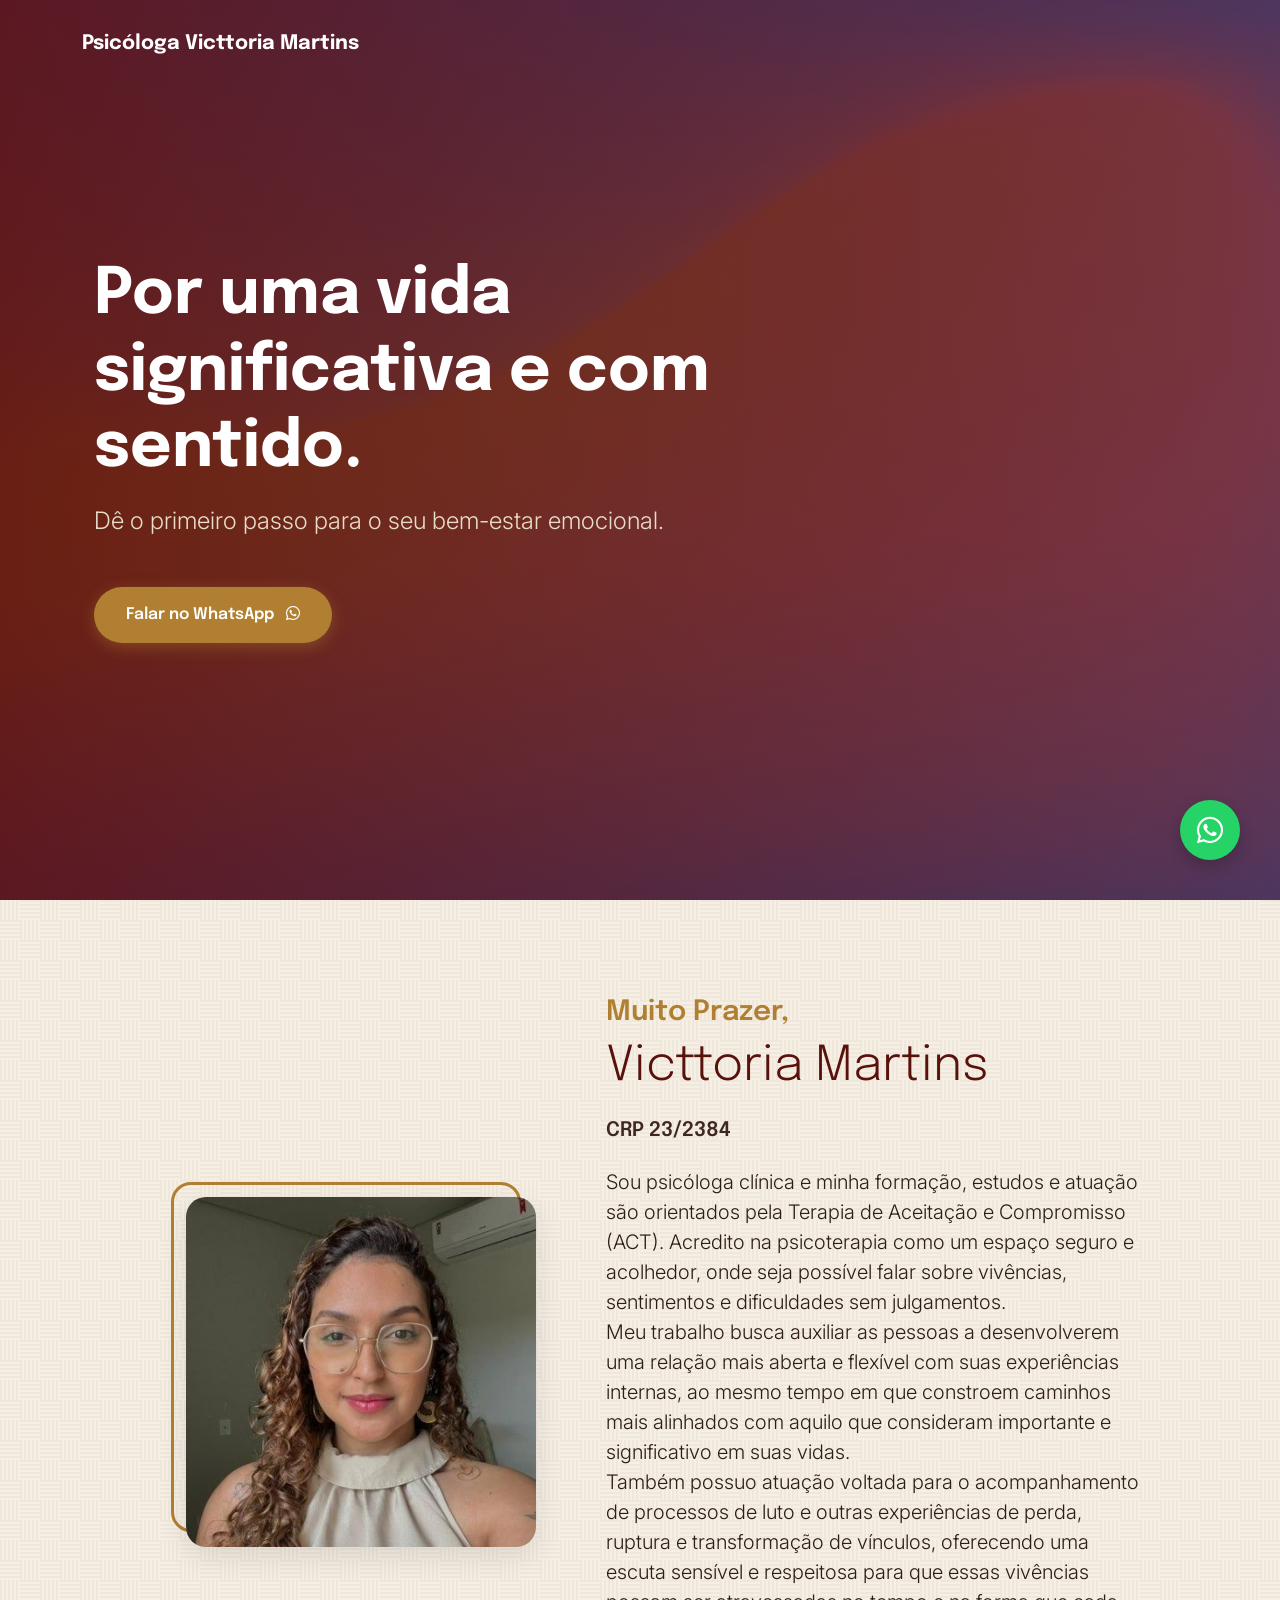
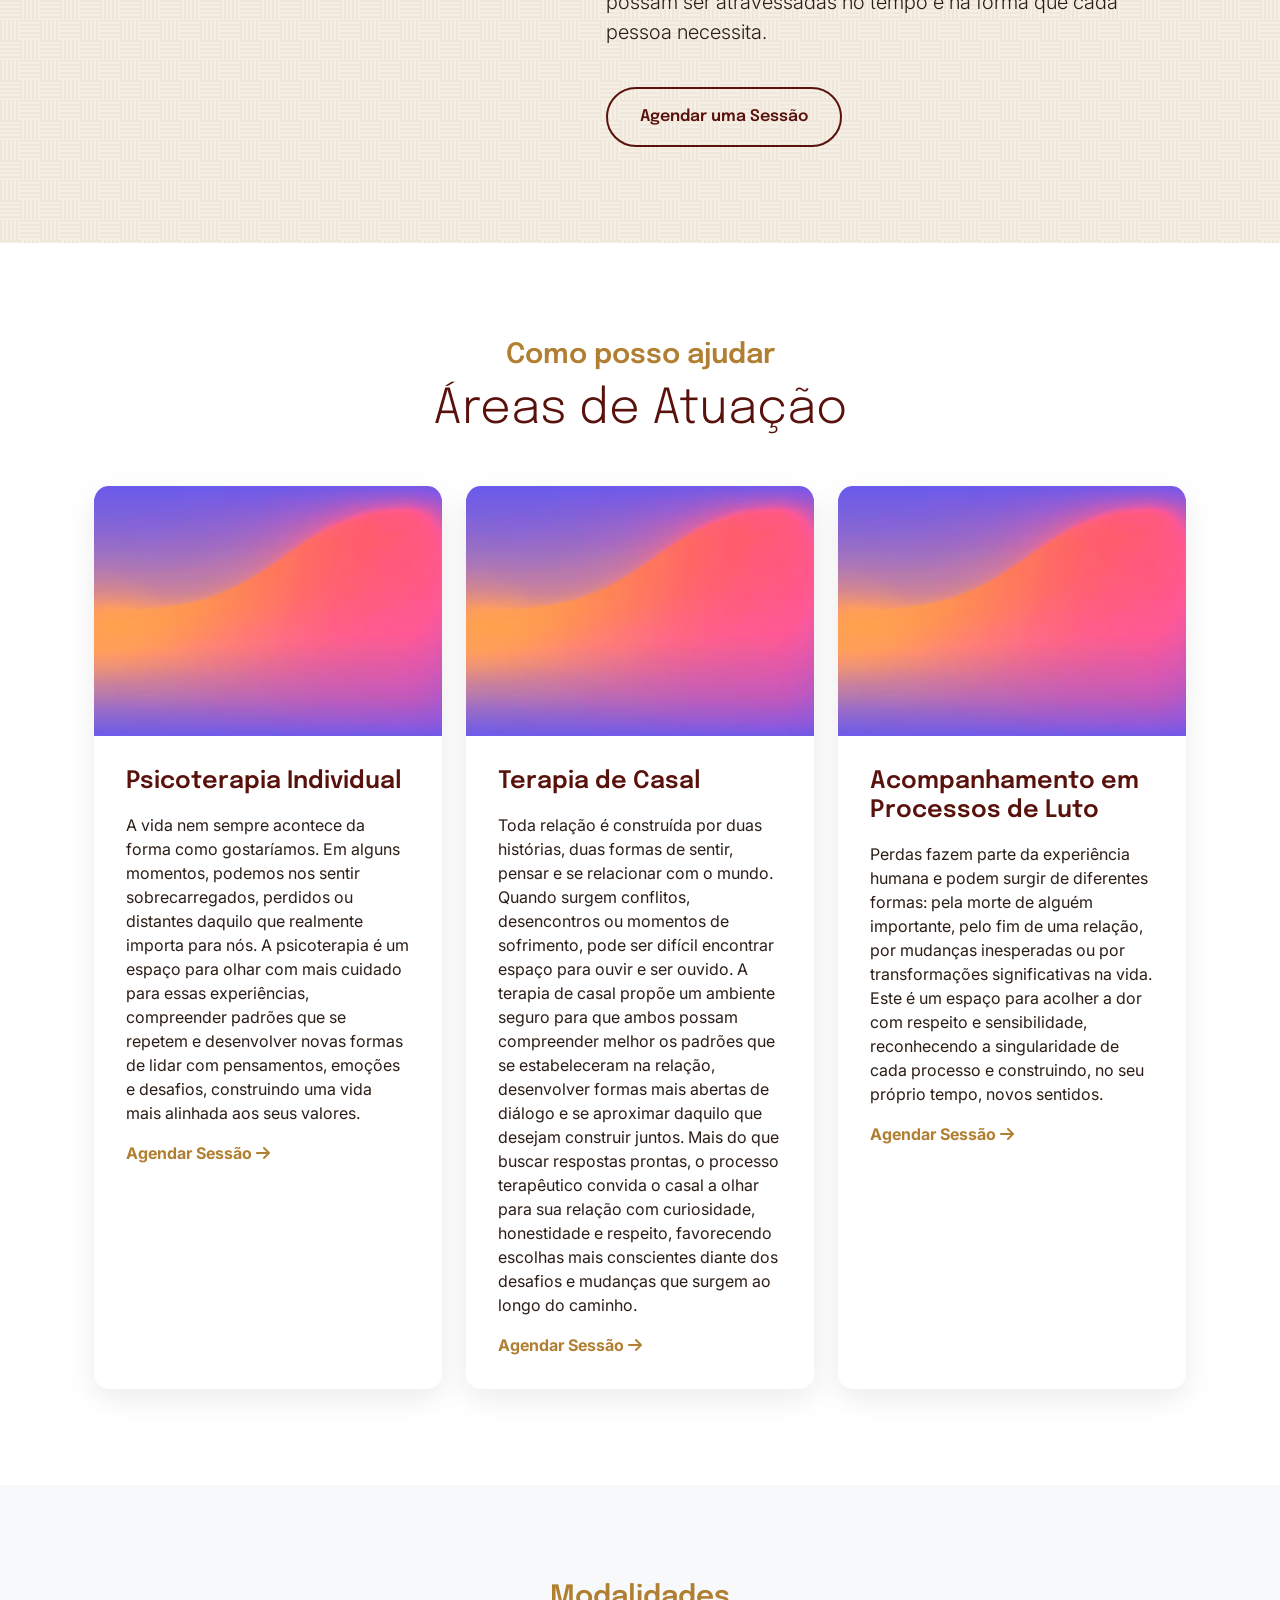
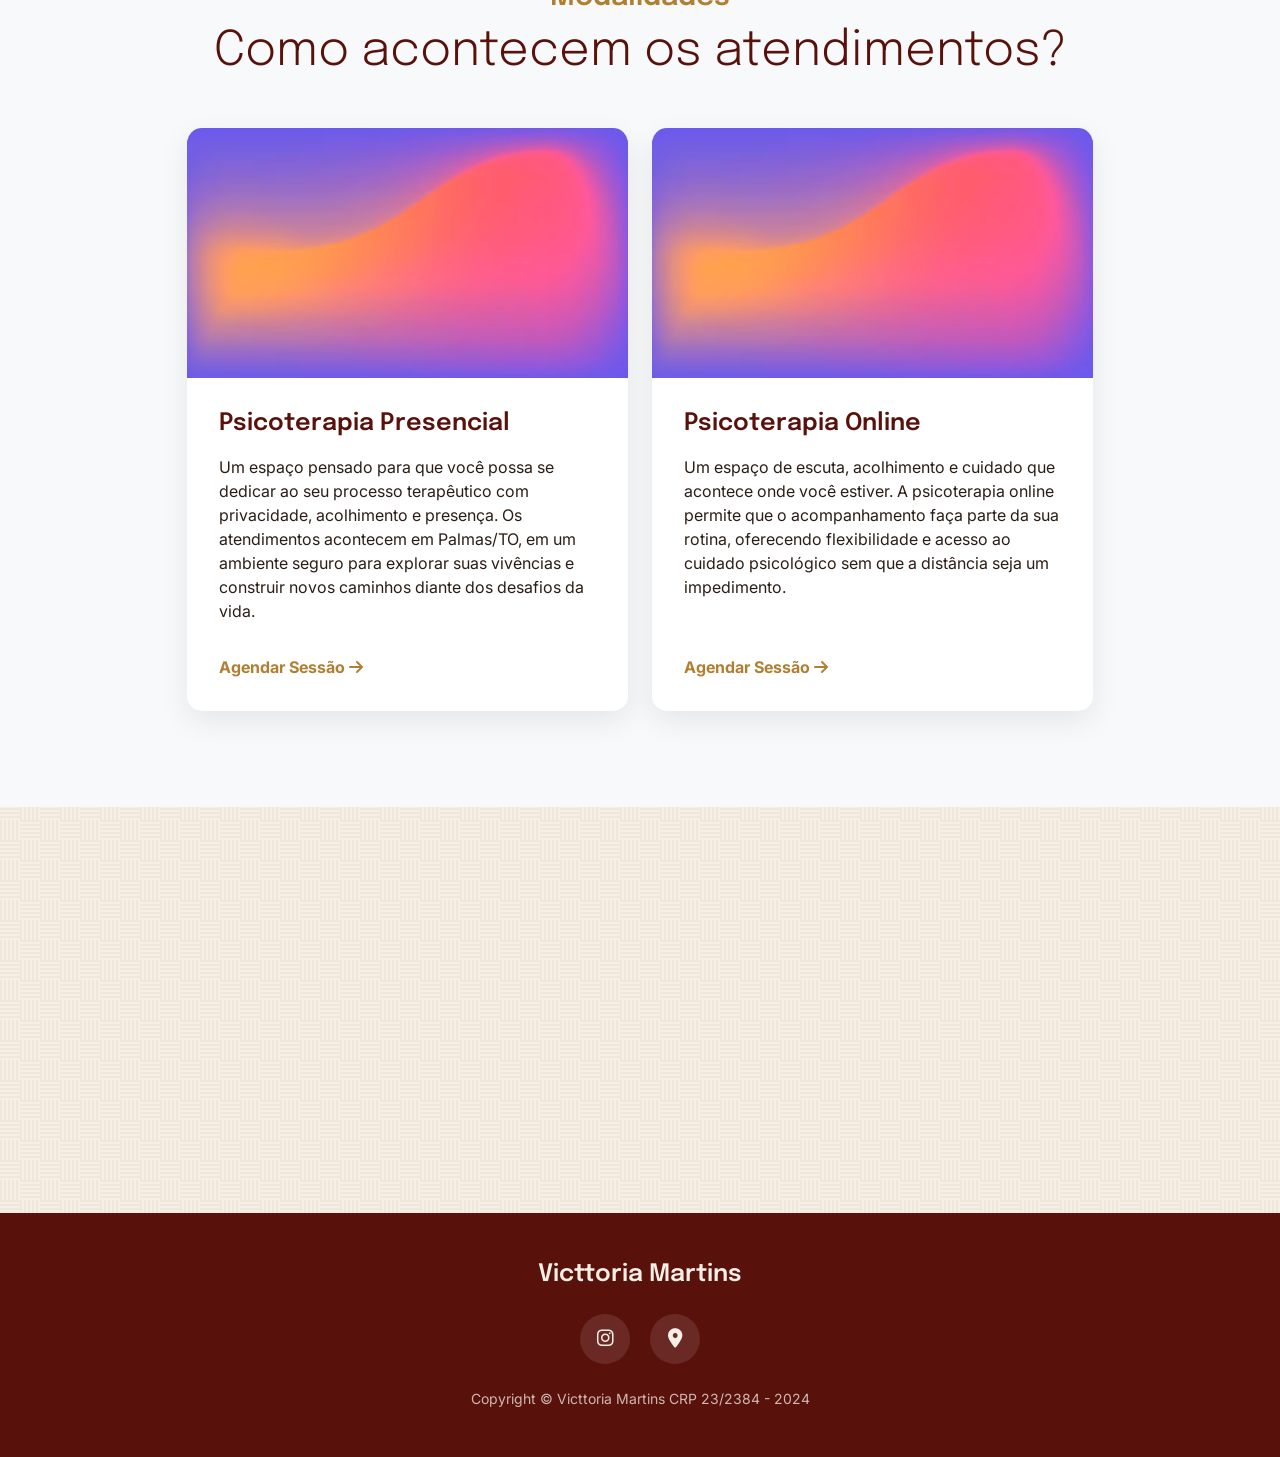
<file: index.html>
<!doctype html>
<html lang="pt-BR">
<head>
    <meta charset="utf-8">
    <meta name="viewport" content="width=device-width, initial-scale=1">
    
    <!-- SEO Meta Tags -->
    <title>Victtoria Martins | Psicóloga - Psicoterapia do Luto e ACT</title>
    <meta name="description" content="Psicóloga Clínica (CRP 23/2384) especialista em Psicoterapia do Luto e Terapia de Aceitação e Compromisso (ACT). Atendimento online e presencial.">
    <meta name="keywords" content="Psicóloga, Psicoterapia, Luto, ACT, Terapia Online, Palmas TO">
    
    <!-- Open Graph (WhatsApp/Social Media) -->
    <meta property="og:title" content="Victtoria Martins | Psicóloga Clínica">
    <meta property="og:description" content="Por uma vida significativa e com sentido. Agende sua sessão.">
    <meta property="og:image" content="https://images.unsplash.com/photo-1573496359142-b8d87734a5a2?ixlib=rb-1.2.1&auto=format&fit=crop&w=600&q=80">
    <meta property="og:url" content="https://psivicttoriamartins.com.br/">
    
    <!-- Bootstrap CSS -->
    <link href="https://cdn.jsdelivr.net/npm/bootstrap@5.1.3/dist/css/bootstrap.min.css" rel="stylesheet">
    
    <!-- Fontes Customizadas -->
    <link href="https://fonts.googleapis.com/css2?family=Epilogue:wght@300;400;600;800&family=Inter:wght@300;400;600&display=swap" rel="stylesheet">
    
    <!-- Netlify Identity Widget (Para Login no Painel) -->
    <script src="https://identity.netlify.com/v1/netlify-identity-widget.js"></script>
    
    <!-- FontAwesome & Icons -->
    <link rel="stylesheet" href="https://cdnjs.cloudflare.com/ajax/libs/font-awesome/6.1.0/css/all.min.css">
    
    <!-- Custom CSS (Premium Styles) -->
    <link href="css/custom.css" rel="stylesheet" />
    
    <link rel="icon" type="image/png" href="./img/psico.png">
</head>
<body class="texture-bg" id="page-top">

    <!-- Navbar / Header Simples -->
    <nav class="navbar navbar-expand-lg navbar-light bg-transparent pt-4 pb-4 position-absolute w-100" style="z-index: 10;">
        <div class="container">
            <a class="navbar-brand text-white fw-bold" style="font-family: 'Epilogue', sans-serif;" href="#page-top" id="conf_nome">Carregando...</a>
        </div>
    </nav>

    <!-- Hero Section -->
    <header class="masthead-custom" id="img_hero_bg">
        <div class="container masthead-content text-white px-4">
            <div class="row align-items-center">
                <div class="col-lg-7 text-center text-lg-start mb-5 mb-lg-0 fade-in-section">
                    <h1 class="display-3 fw-bold mb-3" id="conf_slogan">Carregando slogan...</h1>
                    <p class="lead mb-5 fs-4" style="color: var(--color-beige-dark);">Dê o primeiro passo para o seu bem-estar emocional.</p>
                    <a class="btn btn-premium" id="btn-hero" href="#" target="_blank">Falar no WhatsApp <i class="fa-brands fa-whatsapp ms-2"></i></a>
                </div>
            </div>
        </div>
    </header>

    <!-- Sobre Mim Section -->
    <section class="py-5 my-5 fade-in-section" id="sobre">
        <div class="container px-4">
            <div class="row align-items-center justify-content-center">
                <div class="col-lg-5 text-center mb-5 mb-lg-0">
                    <div class="profile-img-container">
                        <img id="img_perfil" src="" alt="Victtoria Martins" class="img-fluid profile-img" style="max-width: 350px;">
                    </div>
                </div>
                <div class="col-lg-6">
                    <h3 class="text-mustard mb-2">Muito Prazer,</h3>
                    <h2 class="display-5 text-wine mb-4">Victtoria Martins</h2>
                    <h5 class="text-brown mb-4" id="conf_crp">Carregando CRP...</h5>
                    <p class="lead fs-5" id="conf_sobre">Carregando sobre mim...</p>
                    <a class="btn btn-outline-premium mt-4" id="btn-sobre" href="#" target="_blank">Agendar uma Sessão</a>
                </div>
            </div>
        </div>
    </section>

    <!-- Serviços / Áreas de Atuação -->
    <section class="py-5 bg-white fade-in-section" id="servicos">
        <div class="container px-4 py-5">
            <div class="text-center mb-5">
                <h3 class="text-mustard mb-2">Como posso ajudar</h3>
                <h2 class="display-5 text-wine">Áreas de Atuação</h2>
            </div>
            
            <div class="row g-4 justify-content-center" id="servicos-container">
                <!-- Serviços gerados dinamicamente via JS -->
            </div>
        </div>
    </section>

    <!-- Como Acontecem os Atendimentos -->
    <section class="py-5 bg-light fade-in-section" id="como-ajudar">
        <div class="container px-4 py-5">
            <div class="text-center mb-5">
                <h3 class="text-mustard mb-2">Modalidades</h3>
                <h2 class="display-5 text-wine">Como acontecem os atendimentos?</h2>
            </div>
            
            <div class="row g-4 justify-content-center" id="como_ajudar-container">
                <!-- Conteúdo gerado dinamicamente via JS -->
            </div>
        </div>
    </section>

    <!-- Mapa e Localização -->
    <section class="fade-in-section" id="contato">
        <!-- Substituindo o iframe com um filtro para dar um ar mais elegante -->
        <div class="map" style="filter: grayscale(40%) contrast(1.1) opacity(0.9);">
            <iframe src="https://www.google.com/maps/embed?pb=!1m18!1m12!1m3!1d125632.6745460391!2d-48.417274370221364!3d-10.259883275138547!2m3!1f0!2f0!3f0!3m2!1i1024!2i768!4f13.1!3m3!1m2!1s0x933b3439911f1257%3A0x93b8070d05c818f!2sPalmas%2C%20TO!5e0!3m2!1spt-BR!2sbr!4v1649476868357!5m2!1spt-BR!2sbr" width="100%" height="400" style="border:0;" allowfullscreen="" loading="lazy" referrerpolicy="no-referrer-when-downgrade"></iframe>
        </div>
    </section>

    <!-- Footer -->
    <footer class="py-5 text-center">
        <div class="container px-4">
            <h4 class="mb-4 font-weight-bold">Victtoria Martins</h4>
            <div class="footer-social mb-4">
                <a id="link_instagram" class="social-link mx-2" href="#" target="_blank"><i class="fa-brands fa-instagram"></i></a>
                <a id="link_mapa" class="social-link mx-2" href="#" target="_blank"><i class="fa-solid fa-location-dot"></i></a>
            </div>
            <p class="small mb-0 opacity-75">Copyright &copy; Victtoria Martins CRP 23/2384 - 2024</p>
        </div>
    </footer>

    <!-- Float WhatsApp Button -->
    <a href="#" class="float-whatsapp" id="float-whatsapp" target="_blank">
        <i class="fa-brands fa-whatsapp"></i>
    </a>

    <!-- Scripts (Bootstrap & Custom Logic) -->
    <script src="https://cdn.jsdelivr.net/npm/bootstrap@5.1.3/dist/js/bootstrap.bundle.min.js"></script>
    <script>
        // Lógica do CRM Lite (Buscar dados do JSON)
        document.addEventListener("DOMContentLoaded", function() {
            fetch('config/data.json')
                .then(response => response.json())
                .then(siteConfig => {
                    // Função para gerar o link do WhatsApp
                    const getWappLink = (msg) => `https://wa.me/${siteConfig.whatsapp_numero}?text=${encodeURIComponent(msg)}`;

                    // Injetar Textos
                    const setElem = (id, text) => { if(document.getElementById(id)) document.getElementById(id).innerText = text; };
                    setElem('conf_nome', siteConfig.nome);
                    setElem('conf_crp', siteConfig.crp);
                    setElem('conf_slogan', siteConfig.slogan);
                    setElem('conf_sobre', siteConfig.sobre_mim);

                    // Injetar Links WhatsApp Globais
                    if(document.getElementById('btn-hero')) document.getElementById('btn-hero').href = getWappLink(siteConfig.mensagem_padrao);
                    if(document.getElementById('btn-sobre')) document.getElementById('btn-sobre').href = getWappLink(siteConfig.mensagem_padrao);
                    if(document.getElementById('float-whatsapp')) document.getElementById('float-whatsapp').href = getWappLink(siteConfig.mensagem_padrao);

                    // Injetar Links Sociais
                    if(document.getElementById('link_instagram')) document.getElementById('link_instagram').href = siteConfig.link_instagram;
                    if(document.getElementById('link_mapa')) document.getElementById('link_mapa').href = siteConfig.link_mapa;

                    // Injetar Imagens Globais
                    if(document.getElementById('img_hero_bg')) document.getElementById('img_hero_bg').style.backgroundImage = `url('${siteConfig.imagem_hero_bg}')`;
                    if(document.getElementById('img_perfil')) document.getElementById('img_perfil').src = siteConfig.imagem_perfil;

                    // Injetar Áreas de Atuação Dinamicamente
                    const container = document.getElementById('servicos-container');
                    if (container && siteConfig.servicos) {
                        container.innerHTML = ''; // Limpar antes de renderizar
                        
                        const total = siteConfig.servicos.length;
                        let colClass = "col-md-6 col-lg-3";
                        if (total === 1) colClass = "col-md-8 col-lg-6";
                        else if (total === 2) colClass = "col-md-6 col-lg-5";
                        else if (total === 3) colClass = "col-md-6 col-lg-4";

                        siteConfig.servicos.forEach(servico => {
                            let linkHtml = '';
                            if (servico.link_texto && servico.whatsapp_msg) {
                                linkHtml = `<div class="mt-3"><a href="${getWappLink(servico.whatsapp_msg)}" target="_blank" class="text-mustard fw-bold text-decoration-none">${servico.link_texto} <i class="fa-solid fa-arrow-right"></i></a></div>`;
                            }

                            const cardHtml = `
                            <div class="${colClass}">
                                <div class="service-card">
                                    <img src="${servico.imagem}" alt="${servico.titulo}">
                                    <div class="service-card-body">
                                        <h4>${servico.titulo}</h4>
                                        <p>${servico.descricao}</p>
                                        ${linkHtml}
                                    </div>
                                </div>
                            </div>
                            `;
                            container.insertAdjacentHTML('beforeend', cardHtml);
                        });
                    }

                    // Injetar "Como Acontecem os Atendimentos" Dinamicamente
                    const comoAjudarContainer = document.getElementById('como_ajudar-container');
                    if (comoAjudarContainer && siteConfig.como_ajudar) {
                        comoAjudarContainer.innerHTML = ''; // Limpar antes de renderizar
                        
                        const totalComoAjudar = siteConfig.como_ajudar.length;
                        let colClassCA = "col-md-6 col-lg-4"; // Mais largo para modalidades
                        if (totalComoAjudar === 1) colClassCA = "col-md-8 col-lg-6";
                        else if (totalComoAjudar === 2) colClassCA = "col-md-6 col-lg-5";

                        siteConfig.como_ajudar.forEach(item => {
                            let linkHtml = '';
                            if (item.link_texto && item.whatsapp_msg) {
                                linkHtml = `<div class="mt-auto pt-3"><a href="${getWappLink(item.whatsapp_msg)}" target="_blank" class="text-mustard fw-bold text-decoration-none">${item.link_texto} <i class="fa-solid fa-arrow-right"></i></a></div>`;
                            }

                            const cardHtml = `
                            <div class="${colClassCA}">
                                <div class="service-card h-100 d-flex flex-column">
                                    <img src="${item.imagem}" alt="${item.titulo}">
                                    <div class="service-card-body d-flex flex-column flex-grow-1">
                                        <h4>${item.titulo}</h4>
                                        <p class="flex-grow-1">${item.descricao}</p>
                                        ${linkHtml}
                                    </div>
                                </div>
                            </div>
                            `;
                            comoAjudarContainer.insertAdjacentHTML('beforeend', cardHtml);
                        });
                    }

                    // Acionar o observer de fade-in após carregar os dados
                    initFadeIn();
                })
                .catch(err => console.error("Erro ao carregar configurações:", err));
        });

        // Animação de Fade-in on Scroll
        function initFadeIn() {
            setTimeout(() => {
                const observerOptions = { root: null, rootMargin: '0px', threshold: 0.15 };
                const observer = new IntersectionObserver((entries, observer) => {
                    entries.forEach(entry => {
                        if (entry.isIntersecting) {
                            entry.target.classList.add('is-visible');
                            observer.unobserve(entry.target);
                        }
                    });
                }, observerOptions);

                document.querySelectorAll('.fade-in-section').forEach(section => {
                    observer.observe(section);
                });
                
                // Forçar a primeira seção a aparecer imediatamente
                const hero = document.querySelector('.masthead-custom .fade-in-section');
                if(hero) hero.classList.add('is-visible');
            }, 100);
        }
    </script>
    <script>
      // Redirecionamento após login no Netlify Identity
      if (window.netlifyIdentity) {
        window.netlifyIdentity.on("init", user => {
          if (!user) {
            window.netlifyIdentity.on("login", () => {
              document.location.href = "/admin/";
            });
          }
        });
      }
    </script>
</body>
</html>
</file>
<file: css/custom.css>
@import url('https://fonts.googleapis.com/css2?family=Epilogue:wght@300;400;500;600;700&family=Inter:wght@300;400;500;600&display=swap');

:root {
    /* Paleta de Cores Premium */
    --color-wine: #59110C;
    --color-mustard: #B17F31;
    --color-beige: #F5EFE6;
    --color-beige-dark: #E8DCCB;
    --color-brown: #3E2723;
    --color-text-dark: #2C1E16;
    --color-white: #FFFFFF;
}

body {
    font-family: 'Inter', sans-serif;
    color: var(--color-text-dark);
    background-color: var(--color-beige);
    overflow-x: hidden;
}

h1, h2, h3, h4, h5, h6 {
    font-family: 'Epilogue', sans-serif;
    font-weight: 600;
}

/* Background Texture */
.texture-bg {
    background-color: var(--color-beige);
    background-image: url("data:image/svg+xml,%3Csvg width='40' height='40' viewBox='0 0 40 40' xmlns='http://www.w3.org/2000/svg'%3E%3Cpath d='M20 20.5V18H0v-2h20v-2H0v-2h20v-2H0V8h20V6H0V4h20V2H0V0h22v20h2v-20h2v20h2v-20h2v20h2v-20h2v20h2v-20h2v20h2v-20h2v20h2v-20h2v20h2v-20h2v20h2v-20h2v22H20v-1.5zM0 20h2v20H0V20zm4 0h2v20H4V20zm4 0h2v20H8V20zm4 0h2v20h-2V20zm4 0h2v20h-2V20zm4 4h20v2H20v-2zm0 4h20v2H20v-2zm0 4h20v2H20v-2zm0 4h20v2H20v-2z' fill='%23e8dccb' fill-opacity='0.4' fill-rule='evenodd'/%3E%3C/svg%3E");
}

/* Typography Enhancements */
.text-wine { color: var(--color-wine) !important; }
.text-mustard { color: var(--color-mustard) !important; }
.text-brown { color: var(--color-brown) !important; }

/* Hero Section */
.masthead-custom {
    position: relative;
    display: flex;
    align-items: center;
    min-height: 100vh;
    padding-top: 8rem;
    padding-bottom: 8rem;
    background-size: cover;
    background-position: center center;
    background-color: var(--color-wine); /* Fallback */
}

.masthead-custom::before {
    content: "";
    position: absolute;
    top: 0; right: 0; bottom: 0; left: 0;
    background: linear-gradient(to right, rgba(89, 17, 12, 0.9) 0%, rgba(62, 39, 35, 0.7) 100%);
}

.masthead-content {
    position: relative;
    z-index: 1;
}

/* Buttons */
.btn-premium {
    background-color: var(--color-mustard);
    color: var(--color-white);
    font-family: 'Epilogue', sans-serif;
    font-weight: 600;
    padding: 1rem 2rem;
    border-radius: 50px;
    border: none;
    transition: all 0.3s ease;
    box-shadow: 0 4px 15px rgba(177, 127, 49, 0.4);
}

.btn-premium:hover {
    background-color: #9A6C28;
    color: var(--color-white);
    transform: translateY(-3px);
    box-shadow: 0 8px 20px rgba(177, 127, 49, 0.6);
}

.btn-outline-premium {
    background-color: transparent;
    color: var(--color-wine);
    font-family: 'Epilogue', sans-serif;
    font-weight: 600;
    padding: 1rem 2rem;
    border-radius: 50px;
    border: 2px solid var(--color-wine);
    transition: all 0.3s ease;
}

.btn-outline-premium:hover {
    background-color: var(--color-wine);
    color: var(--color-white);
    transform: translateY(-3px);
}

/* Profile Image */
.profile-img-container {
    position: relative;
    display: inline-block;
}
.profile-img-container::before {
    content: '';
    position: absolute;
    top: -15px;
    left: -15px;
    right: 15px;
    bottom: 15px;
    border: 3px solid var(--color-mustard);
    border-radius: 20px;
    z-index: 0;
}
.profile-img {
    position: relative;
    z-index: 1;
    border-radius: 20px;
    box-shadow: 0 10px 30px rgba(0,0,0,0.1);
}

/* Services Cards (Portfolio replacement) */
.service-card {
    border-radius: 15px;
    overflow: hidden;
    box-shadow: 0 10px 30px rgba(0,0,0,0.08);
    transition: all 0.4s ease;
    background: var(--color-white);
    height: 100%;
    position: relative;
}

.service-card:hover {
    transform: translateY(-10px);
    box-shadow: 0 15px 40px rgba(89, 17, 12, 0.15);
}

.service-card img {
    width: 100%;
    height: 250px;
    object-fit: cover;
    transition: transform 0.5s ease;
}

.service-card:hover img {
    transform: scale(1.05);
}

.service-card-body {
    padding: 2rem;
}

.service-card h4 {
    color: var(--color-wine);
    margin-bottom: 1rem;
}

/* Floating WhatsApp Button */
.float-whatsapp {
    position: fixed;
    width: 60px;
    height: 60px;
    bottom: 40px;
    right: 40px;
    background-color: #25d366;
    color: #FFF;
    border-radius: 50px;
    text-align: center;
    font-size: 30px;
    box-shadow: 0 6px 16px rgba(0,0,0,0.2);
    z-index: 1000;
    display: flex;
    align-items: center;
    justify-content: center;
    transition: all 0.3s ease;
    text-decoration: none;
}

.float-whatsapp:hover {
    background-color: #1ebe57;
    color: #FFF;
    transform: scale(1.1);
}

/* Animations */
.fade-in-section {
    opacity: 0;
    transform: translateY(20vh);
    visibility: hidden;
    transition: opacity 0.6s ease-out, transform 1.2s ease-out;
    will-change: opacity, visibility;
}
.fade-in-section.is-visible {
    opacity: 1;
    transform: none;
    visibility: visible;
}

/* Footer */
footer {
    background-color: var(--color-wine);
    color: var(--color-beige);
}
.footer-social .social-link {
    display: inline-flex;
    align-items: center;
    justify-content: center;
    width: 50px;
    height: 50px;
    border-radius: 50%;
    background-color: rgba(255,255,255,0.1);
    color: var(--color-beige);
    transition: all 0.3s ease;
    font-size: 1.2rem;
    text-decoration: none;
}
.footer-social .social-link:hover {
    background-color: var(--color-mustard);
    color: var(--color-white);
    transform: translateY(-3px);
}

/* ==========================================
   Responsividade Mobile (Media Queries)
   ========================================== */
@media (max-width: 768px) {
    .masthead-custom {
        padding-top: 6rem;
        padding-bottom: 4rem;
        min-height: auto;
        text-align: center;
    }
    
    .masthead-custom .display-3 {
        font-size: 2.5rem;
    }
    
    .masthead-custom .lead {
        font-size: 1.25rem !important;
    }
    
    #sobre .display-5 {
        font-size: 2.2rem;
    }
    
    .profile-img-container::before {
        display: none; /* Remover a borda deslocada no mobile para economizar espa�o */
    }
    
    .profile-img {
        max-width: 250px !important;
    }
    
    .service-card img {
        height: 200px;
    }
    
    .float-whatsapp {
        width: 50px;
        height: 50px;
        bottom: 20px;
        right: 20px;
        font-size: 24px;
    }
}

@media (max-width: 480px) {
    .masthead-custom .display-3 {
        font-size: 2rem;
    }
}
</file>
